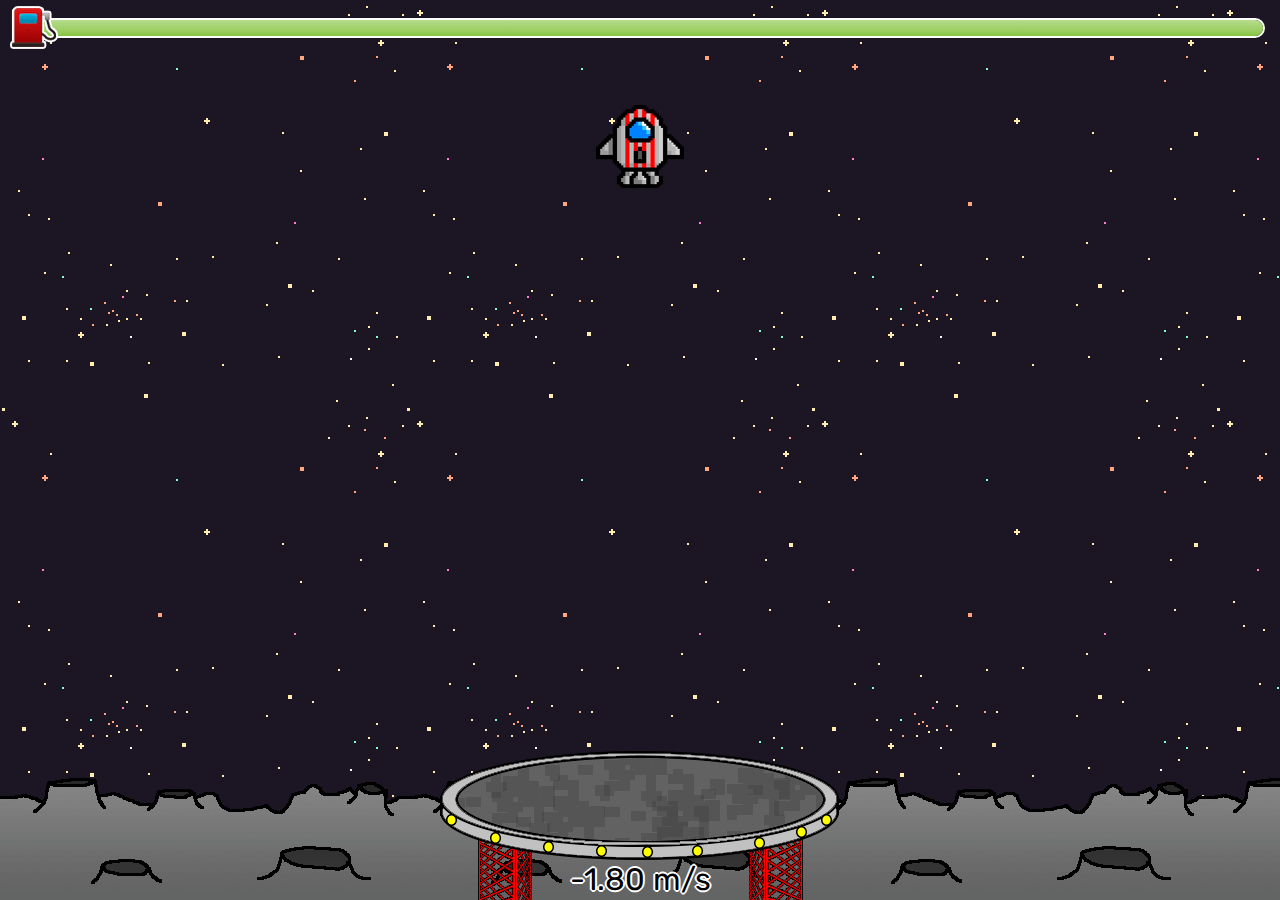
<file: web/lander/index.html>
<!DOCTYPE html>
<html lang="en">
    <head>
        <meta charset="UTF-8">
        <meta name="viewport" content="width=device-width; initial-scale=1.0; maximum-scale=1.0; user-scalable=0;">
        <title>Lunar Landing in HTML5</title>
        <link rel="stylesheet" href="css/style.css">
        <script src="js/jquery-3.1.1.min.js"></script>
        <script src="js/lunar.js"></script>
    </head>
    <body>
        <div id="state">
            <div class="container">
                <h1></h1>
                <h2></h2>
                <div id="time">
                    
                </div>
                <div class="ads">
                    </br>
                    <h4>Google ADS</h4>
                </div>
                <a href="../indexGAME.jsp" onclick="">Go back</a>
                <a href="index.html">Play again</a>
                <a href="../scores.jsp" onclick="">Scores</a>
            </div>
        </div>
        <div id="game">
            <div id="gauge"><div></div></div>
            <div id="ship"></div>
            <div id="explode"></div>
            <div id="moon">
                <div id="landing-pad"><div id="ms">-</div></div>
            </div>
        </div>
    </body>
</html>
</file>
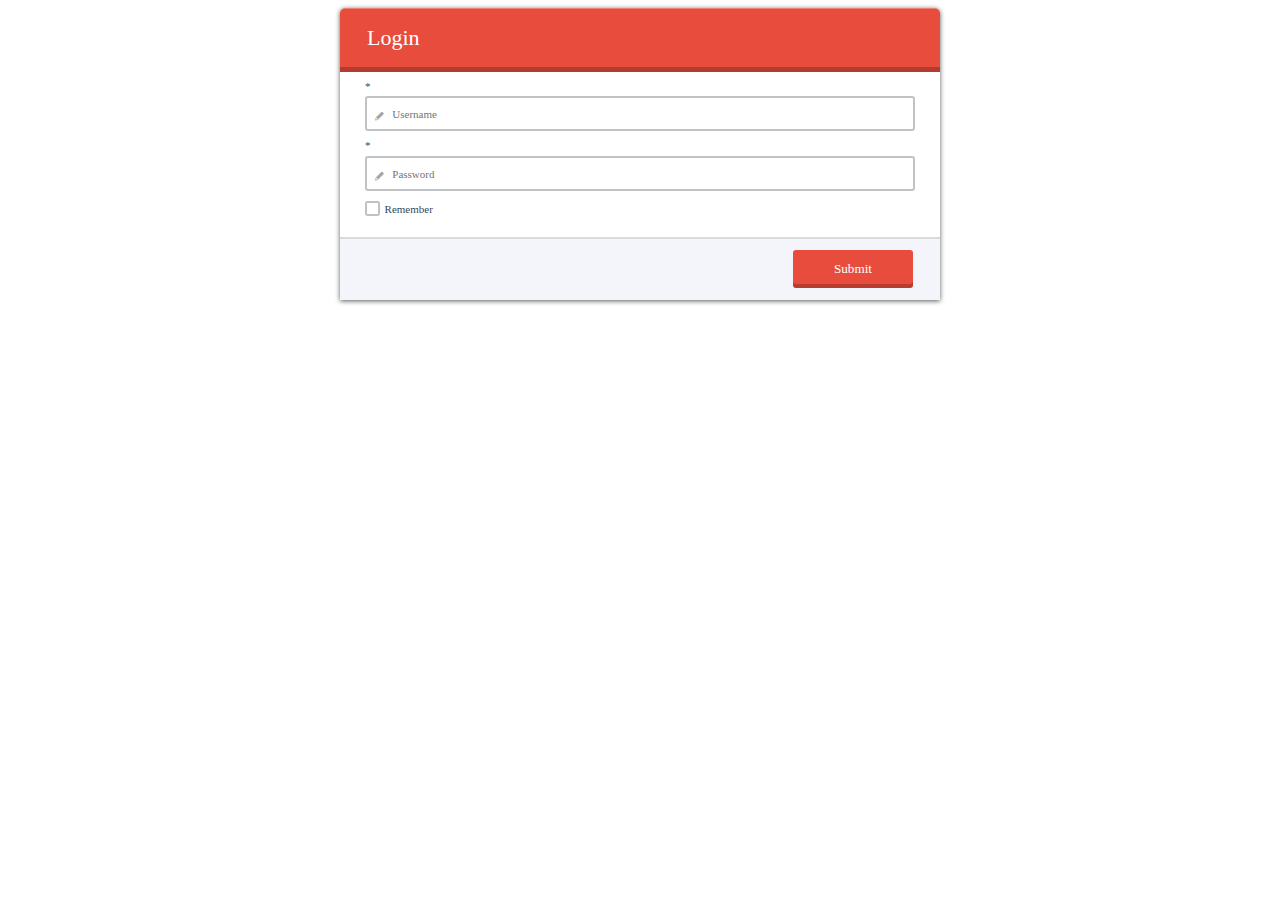
<file: web/login.html>
<!DOCTYPE html>
<!-- Start Formoid form-->
<link rel="stylesheet" href="formoid_files/formoid1/formoid-solid-red.css" type="text/css" />
<script type="text/javascript" src="formoid_files/formoid1/jquery.min.js"></script>
<form class="formoid-solid-red" style="background-color:#FFFFFF;font-size:11px;font-family:'Palatino Linotype','Book Antiqua',Palatino,serif;color:#34495E;max-width:600px;min-width:150px" action="LoginServlet" method="post">
    <div class="title">
        <h2>Login</h2>
    </div>
    <div class="element-input" title="Insert username to login">
        <label class="title"><span class="required">*</span></label>
        <div class="item-cont"><input class="large" type="text" name="input" required="required" placeholder="Username"/><span class="icon-place"></span></div>
    </div>
    <div class="element-input" title="Insert password to login">
        <label class="title"><span class="required">*</span></label>
        <div class="item-cont"><input class="large" type="password" name="input1" required="required" placeholder="Password"/><span class="icon-place"></span></div>
    </div>
    <div class="element-checkbox">
        <label class="title"></label>		
        <div class="column column1"><label><input type="checkbox" name="checkbox[]" value="Remember"/><span>Remember</span></label></div>
        <span class="clearfix"></span>
    </div>
    <div class="submit"><input type="submit" value="Submit"/></div>
</form>
<script type="text/javascript" src="formoid_files/formoid1/formoid-solid-red.js"></script>
<!-- Stop Formoid form-->
</body>
</html>
</file>
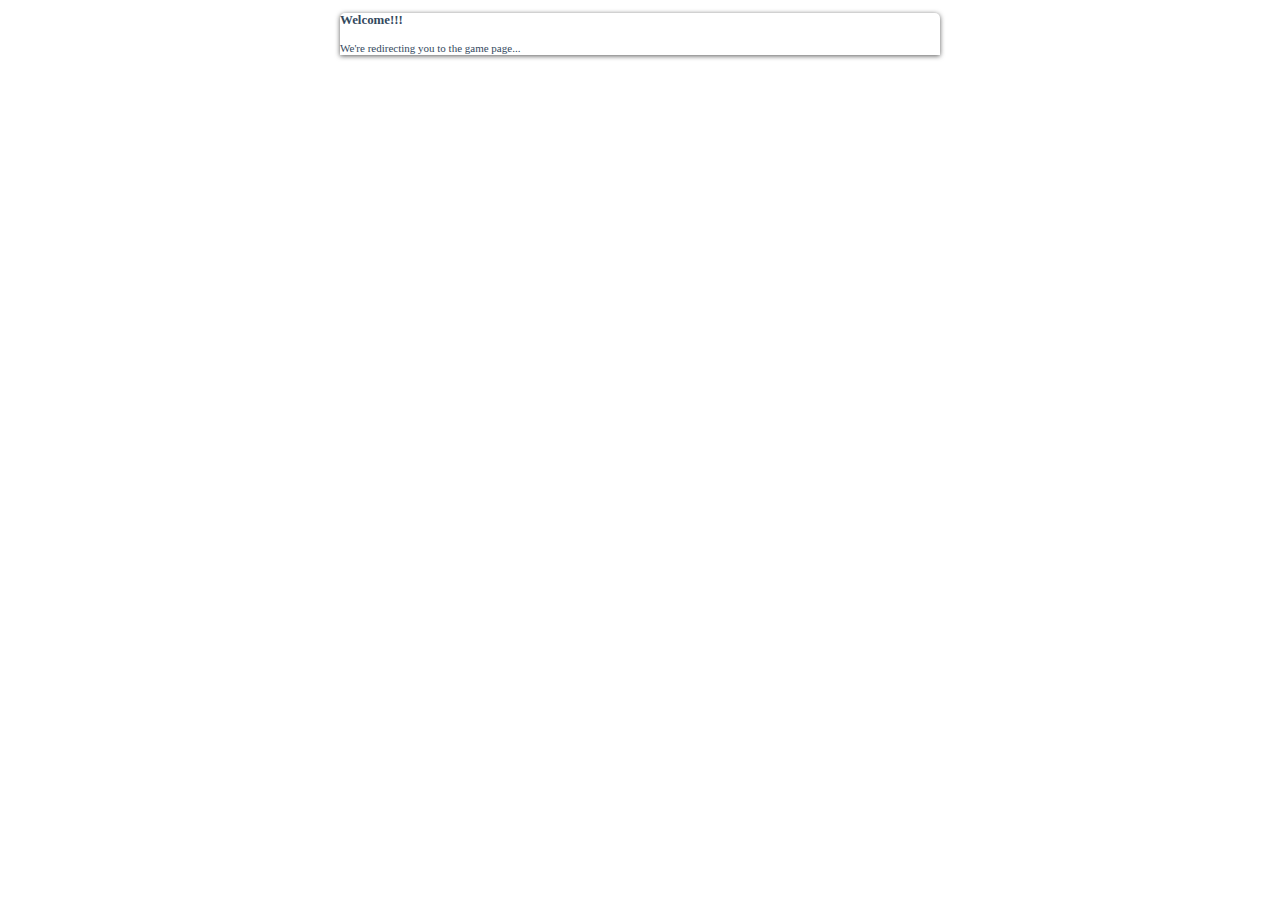
<file: web/loginOK.html>
<!DOCTYPE html>
<!--
To change this license header, choose License Headers in Project Properties.
To change this template file, choose Tools | Templates
and open the template in the editor.
-->
<html>
    <head>
        <title>Login successful</title>
        <meta charset="UTF-8" >
        <meta name="viewport" content="width=device-width, initial-scale=1.0" >
        <meta http-equiv="refresh" content="5; url=indexGAME.jsp">
        <link rel="stylesheet" href="formoid_files/formoid1/formoid-solid-red.css" type="text/css" />
    </head>
    <body>
        <!-- Start Formoid form-->
        <form class="formoid-solid-red" style="background-color:#FFFFFF;font-size:11px;font-family:'Palatino Linotype','Book Antiqua',Palatino,serif;color:#34495E;max-width:600px;min-width:150px" action="RegisterServlet" method="post" >
            <h3>Welcome!!!</h3>
            <p>We're redirecting you to the game page...</p>
        </form>
        <script type="text/javascript" src="formoid_files/formoid1/formoid-solid-red.js"></script>
        <!-- Stop Formoid form-->
    </body>
</html>
</file>
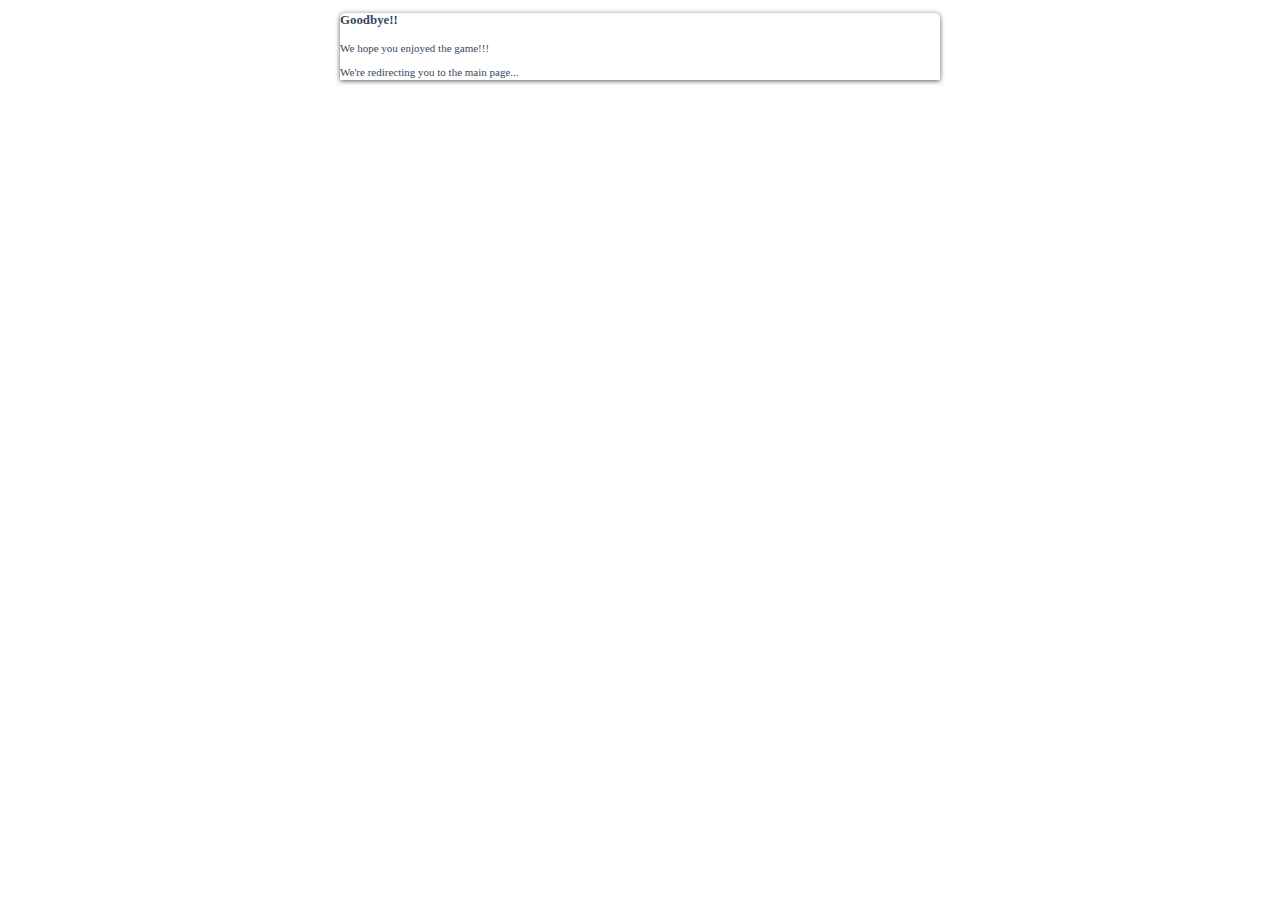
<file: web/logoutINFO.html>
<!DOCTYPE html>
<!--
To change this license header, choose License Headers in Project Properties.
To change this template file, choose Tools | Templates
and open the template in the editor.
-->
<html>
    <head>
        <title>Logout successful</title>
        <meta charset="UTF-8" >
        <meta name="viewport" content="width=device-width, initial-scale=1.0" >
        <meta http-equiv="refresh" content="5; url=index.jsp">
        <link rel="stylesheet" href="formoid_files/formoid1/formoid-solid-red.css" type="text/css" />
    </head>
    <body>
        <!-- Start Formoid form-->
        <form class="formoid-solid-red" style="background-color:#FFFFFF;font-size:11px;font-family:'Palatino Linotype','Book Antiqua',Palatino,serif;color:#34495E;max-width:600px;min-width:150px" action="RegisterServlet" method="post" >
            <h3>Goodbye!!</h3>
            <p>We hope you enjoyed the game!!!</p>
            <p>We're redirecting you to the main page...</p>
        </form>
        <script type="text/javascript" src="formoid_files/formoid1/formoid-solid-red.js"></script>
        <!-- Stop Formoid form-->
    </body>
</html>
</file>
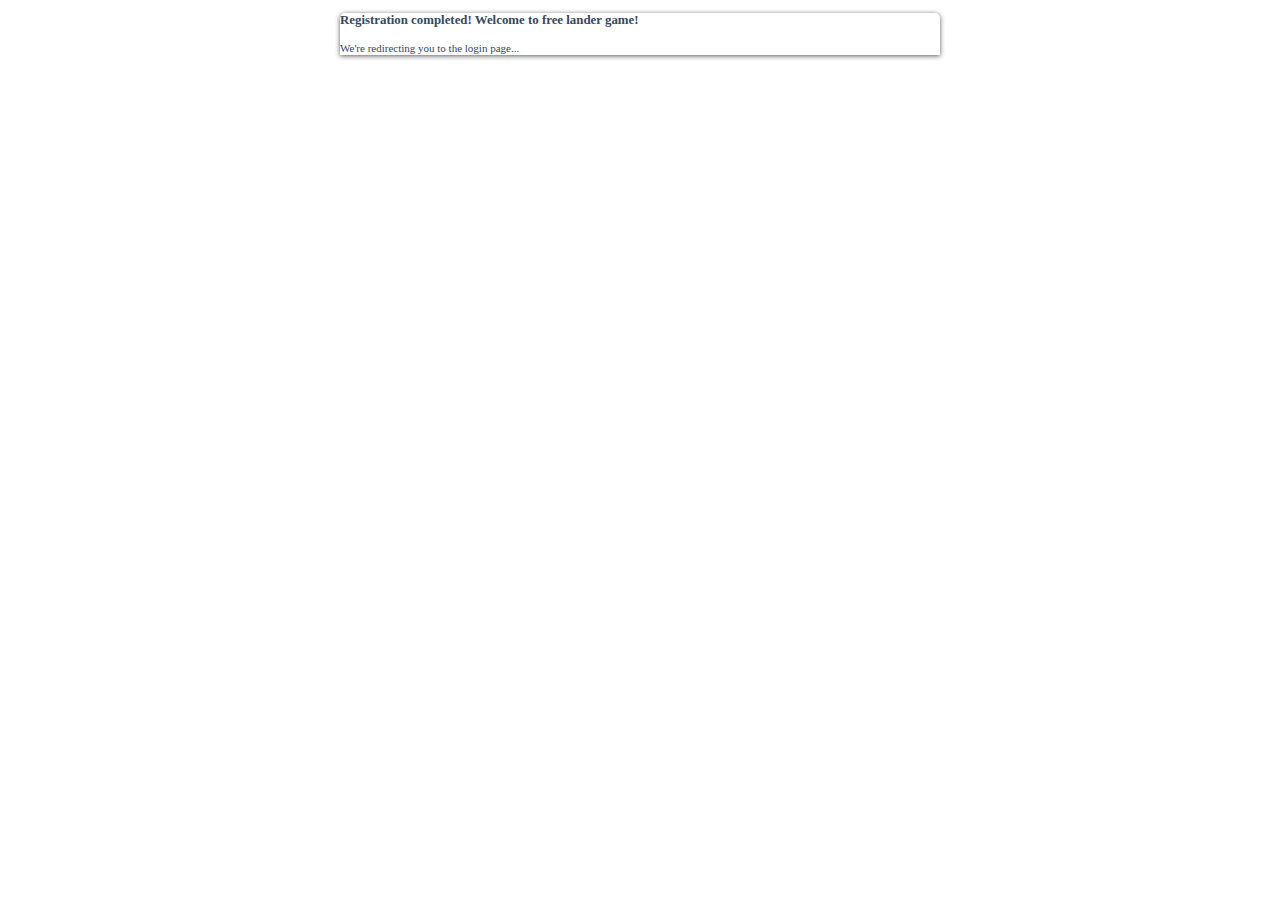
<file: web/registrationOK.html>
<!DOCTYPE html>
<!--
To change this license header, choose License Headers in Project Properties.
To change this template file, choose Tools | Templates
and open the template in the editor.
-->
<html>
    <head>
        <title>Registration completed</title>
        <meta charset="UTF-8" >
        <meta name="viewport" content="width=device-width, initial-scale=1.0" >
        <meta http-equiv="refresh" content="5; url=login.jsp">
        <link rel="stylesheet" href="formoid_files/formoid1/formoid-solid-red.css" type="text/css" />
    </head>
    <body>
        <form class="formoid-solid-red" style="background-color:#FFFFFF;font-size:11px;font-family:'Palatino Linotype','Book Antiqua',Palatino,serif;color:#34495E;max-width:600px;min-width:150px" action="RegisterServlet" method="post" >
            <h3>Registration completed! Welcome to free lander game!</h3>
            <p>We're redirecting you to the login page...</p>
        </form>
        <script type="text/javascript" src="formoid_files/formoid1/formoid-solid-red.js"></script>
        <!-- Stop Formoid form-->
    </body>
</html>
</file>
<file: web/lander/css/style.css>
@import url('https://fonts.googleapis.com/css?family=Rubik');

html, body				{ height: 100%; }
body					{ background: url('../img/bg.png'); margin: 0; overflow: hidden; width: 500px; }
#moon					{ background: url('../img/moon.png') repeat-x; position: absolute; bottom: 0; height: 150px; width: 100%; min-width: 500px; }
#landing-pad			{ background: url('../img/landing-pad.png'); left: 50%; margin-left: -200px; position: absolute; height: 150px; width: 400px; bottom: 0; }
#ship					{ background: url('../img/shipOff.png'); overflow: hidden; position: fixed; width: 100px; height: 100px; left: 50%; margin-left: -50px; z-index: 2; }
#explode.exploded		{ background: transparent; z-index: 2; position: absolute; display: block; width: 300px; height: 200px; left: 50%; margin-left: -150px; }
#gauge					{ border: 2px solid #fff; background: rgba(50, 50, 50, 0.7); position: absolute; width: calc(100% - 30px); height: 20px; box-sizing: border-box; margin: 18px 15px; z-index: 3; border-radius: 10px; }
#gauge::before			{ height: 43px; width: 48px; background: url('../img/fuel.png'); content: ''; position: absolute; z-index: 4; left: -7px; top: -14px; }
#gauge div				{ background: #85c440; background-image: linear-gradient(to bottom, #b7dc8e, #99ce5f 70%, #85c440); width: 100%; height: 100%; border-radius: 10px; }
#landing-pad #ms		{ text-shadow: 2px 0 0 #fff, -2px 0 0 #fff, 0 2px 0 #fff, 0 -2px 0 #fff, 1px 1px #fff, -1px -1px 0 #fff, 1px -1px 0 #fff, -1px 1px 0 #fff; position: absolute; bottom: 5px; line-height: 31px; font-size: 31px; color: #000; font-family: 'Rubik', sans-serif; width: 100%; text-align: center; }
#game					{ width: 100%; height: 100%; position: absolute; }

#state					{ display: none; text-align: center; position: absolute; width: 100%; height: 100%; background: rgba(0,0,0,0.7); color: #fff; z-index: 5; font-family: 'Rubik', sans-serif; }
#state h1				{ line-height: 70px; font-size: 70px; margin: 0; }
#state h1.win			{ text-shadow: 2px 0 0 #44CE00, -2px 0 0 #44CE00, 0 2px 0 #44CE00, 0 -2px 0 #44CE00, 1px 1px #44CE00, -1px -1px 0 #44CE00, 1px -1px 0 #44CE00, -1px 1px 0 #44CE00; }
#state h1.lose			{ text-shadow: 2px 0 0 #f00, -2px 0 0 #f00, 0 2px 0 #f00, 0 -2px 0 #f00, 1px 1px #f00, -1px -1px 0 #f00, 1px -1px 0 #f00, -1px 1px 0 #f00; }
#state h2				{ margin: 0; }
#state a				{ transition: background-color 0.5s; margin-top: 35px; display: inline-block; background: #0f0; background-color: #4CAF50; color: #fff; padding: 15px 32px; text-decoration: none; font-size: 16px; }
#state a:hover			{ background: #72F977; }
#state .container		{ border-top-left-radius: 40px; border-bottom-right-radius: 40px; height: 300px; padding: 20px; background: rgba(50,50,50,0.7); width: 400px; left: 50%; margin-left: -220px; top: 50%; margin-top: -170px; position: absolute; }
#state .ads				{ height: 90px; background: #fff; color: #000; margin-top: 25px; }

@media(max-width: 450px)
{
	#moon 				{ min-width: 300px; }
	#landing-pad		{ width: 270px; margin-left: -135px; height: 100px; background-size: cover; }
	#landing-pad #ms	{ bottom: 0; line-height: 25px; font-size: 25px; }
	
	#state h1			{ line-height: 50px; font-size: 50px; }
	#state .container	{ width: 100%; border-radius: 0; left: 0; margin-left: 0; box-sizing: border-box; }
	#state a			{ margin-top: 15px; }
}
</file>
<file: web/formoid_files/formoid1/formoid-solid-red.css>
/* solid-red */

html{
  height: 100%;
}
.formoid-solid-red{
  margin:0 auto;
}
.formoid-solid-red>div,
.formoid-solid-red>.title{
  margin: 8px;
}
.formoid-solid-red .error-field .required{
  color:#FF9999;
}
.formoid-solid-red .error-field input,
.formoid-solid-red .error-field input[type=text],
.formoid-solid-red .error-field input[type=password],
.formoid-solid-red .error-field input[type=email],
.formoid-solid-red .error-field input[type=url],
.formoid-solid-red .error-field input[type=date],
.formoid-solid-red .error-field input[type=number],
.formoid-solid-red .error-field input[type=tel],
.formoid-solid-red .error-field textarea{
  border-color:#D893A1;
  background-color: #FBE6F2;
}
.formoid-solid-red label.error{
  display:inline-block;
  font-size:0.9em;
}
.formoid-solid-red .error,
.formoid-solid-red .error #recaptcha_widget_div{
  padding: 3px 14px;
  text-shadow: 0 1px 0 rgba(255, 255, 255, 0.5);
  background-color: #fcf8e3;
  border: 1px solid #fbeed5;
  border-radius: 4px;

  color: #b94a48;
  background-color: #f2dede;
  border-color: #eed3d7;
  color: #c09853;
}
.formoid-solid-red .error h4 {
  color: #b94a48;
  margin: 0;
}

.formoid-solid-red .error .close {
  position: relative;
  top: -2px;
  right: -21px;
  line-height: 20px;
}
.formoid-solid-red .column{
  float:left; 
}
/* width = parseInt(100/columns.length)*/
.formoid-solid-red .column1{ width:100%;}
.formoid-solid-red .column2{ width:50%; }
.formoid-solid-red .column3{ width:33%; }
.formoid-solid-red .column4{ width:25%; }
.formoid-solid-red .column5{ width:20%; }



.formoid-solid-red .large{
  width: 100%;
  *width: 94%;
}
.formoid-solid-red .medium{
  width: 50%;
  *width: 47%;
}
.formoid-solid-red .small{
  width: 25%;
  *width: 23%;
}

.formoid-solid-red textarea.large{
  width: 100%;
  *width: 94%;
  height: 20em;
}
.formoid-solid-red textarea.medium{
  width: 100%;
  *width: 94%;
  height: 10em;
}
.formoid-solid-red textarea.small{
  width: 100%;
  *width: 94%;
  height: 5.5em;
}

/* address select style */
.formoid-solid-red .element-address .country {
  position: relative;
}

.frmd{
  display:none;
}
.clearfix {
  *zoom: 1;
}
.clearfix:before,
.clearfix:after {
  display: table;
  line-height: 0;
  content: "";
}


.blurBg,
.blurBg-true{
  background-attachment: fixed;
  background-image:
    -webkit-linear-gradient(5deg, rgba(255, 255, 255, 0.35) -10%, rgba(255, 255, 255, 0) 20%), /* linear bottom */
    -webkit-radial-gradient(40% 60%, ellipse farthest-side, rgba(255, 255, 255, 0.45) -10%, rgba(255, 255, 255, 0) 100%),/* center white */
    -webkit-radial-gradient(50% -10%, circle farthest-side, rgba(255, 255, 255, 0.35) -10%, rgba(255, 255, 255, 0) 30%),/* top center white */
    -webkit-radial-gradient(100% 0%, ellipse farthest-side, rgba(255, 255, 255, 0.35) -10%, rgba(255, 255, 255, 0) 20%),/* top right white */
    -webkit-radial-gradient(0% 0%, ellipse farthest-side, rgba(255, 255, 255, 0.35) -10%, rgba(255, 255, 255, 0) 10%),/* top left white */
    -webkit-radial-gradient(90% 60%, ellipse farthest-side, rgba(0, 0, 0, 0.35) -10%, rgba(0, 0, 0, 0) 100%),/* center right black */
    -webkit-radial-gradient(20% 10%, circle farthest-side, rgba(0, 0, 0, 0.25) -10%, rgba(0, 0, 0, 0) 20%);
  
  background-image:
    linear-gradient(85deg, rgba(255, 255, 255, 0.35) -10%, rgba(255, 255, 255, 0) 20%), /* linear bottom */
    radial-gradient(40% 60%,ellipse farthest-side, rgba(255, 255, 255, 0.45) -10%, rgba(255, 255, 255, 0) 100%),/* center white */
    radial-gradient(50% -10%,circle farthest-side, rgba(255, 255, 255, 0.35) -10%, rgba(255, 255, 255, 0) 30%),/* top center white */
    radial-gradient(100% 0%,ellipse farthest-side, rgba(255, 255, 255, 0.35) -10%, rgba(255, 255, 255, 0) 20%),/* top right white */
    radial-gradient(0% 0%,ellipse farthest-side, rgba(255, 255, 255, 0.35) -10%, rgba(255, 255, 255, 0) 10%),/* top left white */
    radial-gradient(90% 60%,ellipse farthest-side, rgba(0, 0, 0, 0.35) -10%, rgba(0, 0, 0, 0) 100%),/* center right black */
    radial-gradient(20% 10%,circle farthest-side, rgba(0, 0, 0, 0.25) -10%, rgba(0, 0, 0, 0) 20%);/* top left black */
  /*
    radial-gradient(40% 60%,ellipse farthest-side, rgba(255, 255, 255, 0.3) 0%, rgba(255, 255, 255, 0) 50%),
    radial-gradient(50% -10%,circle closest-corner, rgba(255, 255, 255, 0.3) 20%, rgba(255, 255, 255, 0) 50%),
    radial-gradient(0% 100%,ellipse farthest-side, rgba(255, 255, 255, 0.3) 0%, rgba(255, 255, 255, 0) 20%),
    radial-gradient(100% 0%,ellipse farthest-side, rgba(255, 255, 255, 0.3) 0%, rgba(255, 255, 255, 0) 20%),
    radial-gradient(1% 2%,circle farthest-side, rgba(255, 255, 255, 0.2) 0%, rgba(255, 255, 255, 0) 20%);
  */
}

#formoid-info {
  display: block;
  width: 400px;
  margin: 0 auto;
  padding: 10px;
  text-align: center;
  color: #c09853;
  font-size: 12px;
  max-width: 100%;
}/*


Solid style


*/
@font-face {
  font-family: formoid;
  src:url('formoid.eot');
  src:url('formoid.eot?#iefix') format('embedded-opentype'),
  url('formoid.ttf') format('truetype'),
  url('formoid.woff') format('woff'),
  url('formoid.svg#formoid') format('svg');
  font-weight: normal;
  font-style: normal;
}
@font-face {
  font-family: 'icons';
  src: url('icons.eot');
  src: url('icons.eot#iefix') format('embedded-opentype'),
       url('icons.woff') format('woff'),
       url('icons.ttf') format('truetype'),
       url('icons.svg#icons') format('svg');
  font-weight: normal;
  font-style: normal;
}

.formoid-solid-red{
  font-size: 1em;
  line-height: 1.231;

  border-radius: 5px 5px 0 0;
  box-shadow: 0 1px 5px rgba(0, 0, 0, 0.65);
}
.formoid-solid-red label.title{
  font-size: 1em;
  font-weight: 500;
  width: auto;
}
.formoid-solid-red input[type=button]{
  outline: none;
  font-size: 1em;
}
.formoid-solid-red input[type=submit]{
  outline: none;
  font-size: 1.2em;
}
.formoid-solid-red>div{
  position: relative;
  margin-left: 25px;
  margin-right: 25px;
}
.formoid-solid-red h2 {
  margin: 0.2em 0;
  font-size: 2em;
  font-weight: 300;
  color: #fff;
}
.formoid-solid-red h3.title {
  margin-bottom: 0.5em;
  margin-top: 1.5em;
}
.formoid-solid-red h3.section-break-title {
  margin-top: 0.5em;
  margin-bottom: 0.5em;
}

.formoid-solid-red label {
  display: block;
  margin-bottom: 3px;
  clear: both;
}

.formoid-solid-red div, .formoid-solid-red span, .formoid-solid-red label, .formoid-solid-red input, .formoid-solid-red textarea, .formoid-solid-red select, .formoid-solid-red button, .formoid-solid-red ul, .formoid-solid-red li, .formoid-solid-red a{
  font-family: inherit;
  color: inherit;
}
/* Global Declaration */

/*
CORE FUNCTIONALITY 

Not advised to edit stuff below this line
-----------------------------------------------------
*/


/* submit + title */
.formoid-solid-red div.submit,
.formoid-solid-red div.title{
  margin: 0;
  padding-top: 1em;
  padding-bottom: 1em;
}
.formoid-solid-red div.submit{
  vertical-align: middle;
  text-align: right;
  border-top: 2px solid #d6dbdf;
  background-color: #F3F5FA;
}
.formoid-solid-red div.title {
  border-radius: 5px 5px 0 0;
}
.formoid-solid-red div.title h2{
  margin-left: 27px;
}


/* Button & submit*/
.formoid-solid-red input[type=button],
.formoid-solid-red input[type=submit]{
  display: inline-block;
  padding: 4px 12px;
  margin-bottom: 1px;
  color: #fff;
  text-align: left;
  vertical-align: middle;
  cursor: pointer;
  background: #fff;

  -webkit-appearance: none;
  -moz-appearance: none;
  appearance: normal;

  border: 2px solid #bdc3c7;
  -webkit-transition: all 0.25s ease-in-out;
  transition: all 0.25s ease-in-out;
  border-radius:3px;
  box-shadow: inset 0 -0.3em 0 rgba(0, 0, 0, 0.2);
}

.formoid-solid-red input[type=button][disabled] {
  cursor: default;
  opacity: 0.65;
}

.formoid-solid-red input[type=submit]{
  text-align: center;
  opacity: 1;
  color: #ffffff;
  border: none;
  right: 20px;
  margin-right: 27px;
  padding: 11px 41px;
}

.formoid-solid-red input[type=submit]:hover{
  text-decoration: none;
}
.formoid-solid-red input[type=submit]:active{
  box-shadow: inset 0 -0.15em 0 rgba(0, 0, 0, 0.2);
}

/* File input */
.formoid-solid-red .element-file label{
  position: relative;
}
.formoid-solid-red .element-file .title{
  position: static;
}
.formoid-solid-red .element-file .button {
  z-index: 1;
  position: absolute;
  right: 4px;
  top: 4px;
  bottom: 4px;
  float: none;
  font-size: 1em;
  color: #fff;

  padding: 1.8% 1.2em 0 1.2em;
  border-radius: 3px;
  cursor: pointer;
  box-shadow: inset 0 -0.3em 0 rgba(0, 0, 0, 0.2);

  -webkit-transition: all .25s ease-in-out;
  transition: all .25s ease-in-out;
}
.formoid-solid-red .element-file .button:active{
  box-shadow: inset 0 -0.15em 0 rgba(0, 0, 0, 0.2);
}
.formoid-solid-red .element-file .file_text{
  overflow: hidden;
  color: #A9A9A9;
  background-color: #fff;
  -webkit-transition: border-color .25s ease-in-out;
  transition: border-color .25s ease-in-out;
}

.formoid-solid-red .element-file .file_input {
  position: absolute;
  top: 0;
  right: 0;
  bottom: 0;
  padding: 0;
  cursor: pointer;
  opacity: 0;
  filter: alpha(opacity=0);
  width: 100%;
}
* html .formoid-solid-red .element-file .file_input,
*+html .formoid-solid-red .element-file .file_input{
  position: relative;
  left: auto;
  right: auto;
  top: auto;
  bottom: auto;
  width: auto;
  opacity: 1;
  filter: alpha(opacity=100);
}
* html .formoid-solid-red .element-file .button,
*+html .formoid-solid-red .element-file .button{
  display: none;
}
* html .formoid-solid-red .element-file label,
*+html .formoid-solid-red .element-file label,
* html .formoid-solid-red .element-file .file_text,
*+html .formoid-solid-red .element-file .file_text{
  border: none;
}
* html .formoid-solid-red .element-file .title,
*+html .formoid-solid-red .element-file .title{
  display: block;
}


/* Radio & checkbox */
.formoid-solid-red div.element-checkbox, .formoid-solid-red div.element-radio{
  overflow:hidden;
  line-height: 2.2;
}
.formoid-solid-red input[type=checkbox],
.formoid-solid-red input[type=radio]{
  z-index:1;
  position:absolute;
  float: left;
  opacity:0.01;
  font-size: 1.3em;
  width: 1.2em;
  height: 1em;
  margin: 0;
  cursor: pointer;
}

.formoid-solid-red input[type=radio]+span,
.formoid-solid-red input[type=checkbox]+span{
  margin-right:-19px;
  padding-top: 0;
  z-index:0;
  position: relative;
  left: 0;
  top: 0;
  vertical-align:top;
  font-size: 1em;
  line-height: 1.3;
  cursor: pointer;
}
.formoid-solid-red input[type=checkbox]+span:before{
  position: relative;
  font-family: formoid;
  margin-right: 0.2em;
  color: transparent;
  font-size: 1em;
  line-height: 1;
  vertical-align:top;
  -webkit-font-smoothing: antialiased;
  -moz-osx-font-smoothing: grayscale;
}
/* checkbox */
.formoid-solid-red input[type=checkbox]+span:before{
  content: "\e004";
  font-size: 0.65em;
  padding: 0.3em;
  font-weight: bold;
  margin-right: 0.6em;
  line-height: 2;
  border-style: solid;
  border-width: 0.3em;
  -webkit-transition: border-color .5s ease-in-out;
  transition: border-color .5s ease-in-out;
  border-radius:0.3em;
}

/* radio */
.formoid-solid-red input[type=radio]+span:before {
  position: relative;
  font-family: formoid;
  margin-right: 0.2em;
  color: transparent;
  font-size: 1.4em;
  line-height: 1;
  vertical-align:top;
  -webkit-font-smoothing: antialiased;
  -moz-osx-font-smoothing: grayscale;
  -webkit-transition: color .5s ease-in-out;
  transition: color .5s ease-in-out;
}
.formoid-solid-red input[type=radio]+span:before{
  content: "\e001";
}
.formoid-solid-red input[type=radio]:checked+span:before{
  content: "\e000";
}


/* rating */
.formoid-solid-red .rating {
  overflow: hidden;
  display: inline-block;
  position: relative;
}
.formoid-solid-red .rating-input {
  display: none;
}
.formoid-solid-red .rating-star:after {
  font-family: formoid;
  font-size: 2em;
  -webkit-transition: color .5s ease-in-out;
  transition: color .5s ease-in-out;
}
.formoid-solid-red .rating:hover .rating-star:hover:after,
.formoid-solid-red .rating:hover .rating-star:hover ~ .rating-star:after,
.formoid-solid-red .rating-input:checked ~ .rating-star:after {
  content: '\e006';
}
.formoid-solid-red .rating-star,
.formoid-solid-red .rating:hover .rating-star {
  position: relative;
  cursor: default;
  clear: none;
  float: right;
  display: block;
  width: 2.4em;
  height: 2em;
}
.formoid-solid-red .rating-star:after,
.formoid-solid-red .rating:hover .rating-star:after {
  content: '\e007';
}



.formoid-solid-red input[type=text],
.formoid-solid-red input[type=password],
.formoid-solid-red input[type=email],
.formoid-solid-red input[type=url],
.formoid-solid-red input[type=date],
.formoid-solid-red input[type=number],
.formoid-solid-red input[type=tel],
.formoid-solid-red textarea,
.formoid-solid-red .element-file .file_text,
.formoid-solid-red select{
  border-style: solid;
  border-width: 2px;
  border-color: #bdc3c7;
  -webkit-transition: border-color 0.5s ease-in-out;
  transition: border-color 0.5s ease-in-out;
  border-radius:3px;

  padding: 10px 10px 9px 2.3em;
  
  outline:none;
  -o-box-sizing: border-box;
  box-sizing: border-box;

  -webkit-appearance: none;
  -moz-appearance: none;
  appearance: normal;
  
  font-size: 1em;
}
.formoid-solid-red .element-address input[type=text],
.formoid-solid-red .element-name input[type=text],
.formoid-solid-red .element-file .file_text,
.formoid-solid-red textarea{
  width: 100%;
  *width: 94%;
}
.formoid-solid-red textarea{
  height: auto;
}
.formoid-solid-red  select{
  cursor: pointer;
  text-align: left;
  width: 100%;
}
.formoid-solid-red .element-address input[type=text] {
  margin-bottom: 6px;
}



/* icons */
/*
\e800 - icon-text
\e801 - icon-select
\e802 - icon-date
\e803 - icon-num
\e804 - icon-file
\e805 - icon-email
\e806 - icon-url
\e807 - icon-pass
\e808 - icon-phone
\e809 - icon-street
\e80A - icon-city
\e80B - icon-profile
*/

.formoid-solid-red .item-cont,
.formoid-solid-red .element-address .country,
.formoid-solid-red .element-name .nameFirst,
.formoid-solid-red .element-name .nameLast,
.formoid-solid-red .element-address .addr1,
.formoid-solid-red .element-address .addr2,
.formoid-solid-red .element-address .city,
.formoid-solid-red .element-address .state,
.formoid-solid-red .element-address .zip {
  position: relative;
}

.formoid-solid-red .icon-place:before {
  position: absolute;
  font: 1em 'icons';
  vertical-align: top;
  top: 15px;
  left: 0.9em;
  pointer-events: none;
  color: #A2A6A8;
  z-index: 2;
}

.formoid-solid-red .element-input .item-cont .icon-place:before,
.formoid-solid-red .element-textarea .item-cont .icon-place:before {
  content: '\e800';
}
.formoid-solid-red .element-select .item-cont .icon-place:before,
.formoid-solid-red .element-multiple .item-cont .icon-place:before,
.formoid-solid-red .element-address .country .icon-place:before {
  top: 12px;
  content: '\e801';
}
.formoid-solid-red .element-date .item-cont .icon-place:before {
  content: '\e802';
}
.formoid-solid-red .element-number .item-cont .icon-place:before,
.formoid-solid-red .element-address .zip .icon-place:before {
  content: '\e803';
}
.formoid-solid-red .element-file .item-cont .icon-place:before {
  content: '\e804';
}
.formoid-solid-red .element-email .item-cont .icon-place:before {
  content: '\e805';
}
.formoid-solid-red .element-url .item-cont .icon-place:before {
  content: '\e806';
}
.formoid-solid-red .element-password .item-cont .icon-place:before {
  content: '\e807';
}
.formoid-solid-red .element-phone .item-cont .icon-place:before {
  content: '\e808';
}
.formoid-solid-red .element-name .nameFirst .icon-place:before,
.formoid-solid-red .element-name .nameLast .icon-place:before {
  content: '\e80B';
}
.formoid-solid-red .element-address .addr1 .icon-place:before,
.formoid-solid-red .element-address .addr2 .icon-place:before {
  top: 0;
  content: '\e809';
}
.formoid-solid-red .element-address .city .icon-place:before,
.formoid-solid-red .element-address .state .icon-place:before {
  content: '\e80A';
}



/* NAME last first */
.formoid-solid-red .element-name .nameFirst{
  width: 40%;
  *width: 39%;
  left: 0;
  display: inline-block;
  margin-right: 5%;
  vertical-align: top;
  zoom: 1;
  *display: inline;
}
.formoid-solid-red .element-name .nameLast{
  width: 55%;
  *width: 50%;
  display: inline-block;
  vertical-align: top;
  zoom: 1;
  *display: inline;
}
/* ADDRESS */
.formoid-solid-red .element-address .city,
.formoid-solid-red .element-address .zip{
  width: 47%;
  *width: 44%;
  display: inline-block;
  zoom: 1;
  *display: inline;
  vertical-align: top;
  margin-right: 6%;
}
.formoid-solid-red .element-address .state,
.formoid-solid-red .element-address .country{
  width: 47%;
  *width: 44%;
  display: inline-block;
  zoom: 1;
  *display: inline;
  vertical-align: top;
}
.formoid-solid-red .element-address .country select{
  cursor: pointer;
}
.formoid-solid-red .element-address label,
.formoid-solid-red .element-name label{
  font-size: 0.8em;
}
.formoid-solid-red .element-address label.title,
.formoid-solid-red .element-name label.title{
  font-size: 1em;
}

/* type number */
.formoid-solid-red input[type=number]::-webkit-inner-spin-button, 
.formoid-solid-red input[type=number]::-webkit-outer-spin-button{ 
  -webkit-appearance: none;
}

/* recaptcha */
.formoid-solid-red .recaptchatable,
.formoid-solid-red .recaptchatable #recaptcha_image,
.formoid-solid-red .recaptchatable #recaptcha_challenge_field_holder input{
  border-collapse: separate !important;
  border: 2px solid #BDC3C7 !important;
  border-radius: 6px;
}
.formoid-solid-red .recaptchatable #recaptcha_image img{
  border-color: transparent;
  border-radius: 6px;
}

/* ERRORs */
.formoid-solid-red .error,
.formoid-solid-red .error #recaptcha_widget_div{
  display: block;
  background-color: #FBDBCF;
  text-shadow: none;
  border: none;
  padding: 15px;
  border-radius: 3px;
  margin-left: 25px;
  line-height: 1;
}
.formoid-solid-red label.error {
  line-height: 1;
  display: block;
}
.formoid-solid-red .error-label {
  line-height: 1;
  color: #900;
}
.tooltip {
  position: relative;
  margin-top: 6px;
}
.tooltip-arrow {
  position: absolute;
  width: 0;
  height: 0;
  border-color: transparent;
  border-style: solid;
}

.tooltip.bottom .tooltip-arrow {
  top: -8px;
  left: 20px;
  border-bottom-color: #FBDBCF;
  border-width: 0 8px 8px;
}
.alert {
  padding: 8px 35px 8px 14px;
  margin-bottom: 20px;
  text-shadow: 0 1px 0 rgba(255, 255, 255, 0.5);
  background-color: #fcf8e3;
  border: 1px solid #fbeed5;
  border-radius: 4px;
}
.alert,
.alert h4 {
  color: #900;
}

.alert h4 {
  margin: 0;
}

.alert .close {
  position: relative;
  top: -2px;
  right: -21px;
  line-height: 20px;
}


.alert-success {
  color: #468847;
  background-color: #dff0d8;
  border-color: #d6e9c6;
}

.alert-success h4 {
  color: #468847;
}

.alert-error {
  color: #b94a48;
  background-color: #f2dede;
  border-color: #eed3d7;
}

.alert-info {
  color: #3a87ad;
  background-color: #d9edf7;
  border-color: #bce8f1;
}

.alert-info h4 {
  color: #3a87ad;
}




@media all and (max-width:400px){
  .formoid-solid-red .element-radio .column,
  .formoid-solid-red .element-checkbox .column,
  .formoid-solid-red .element-name .nameFirst,
  .formoid-solid-red .element-name .nameLast,
  .formoid-solid-red .element-address .city,
  .formoid-solid-red .element-address span.state,
  .formoid-solid-red .element-address .zip,
  .formoid-solid-red .element-address .country{
    width: 100%;
    display: block;
    margin-right: 0;
  }
}/* .formoid-solid-red color scheme begin */
/*
    first: #E74C3C;
    second: #B13C30;
    third: #EE8176;
*/

.formoid-solid-red input[type=button]:focus,
.formoid-solid-red input[type=button]:active,
.formoid-solid-red input[type=button]:hover,
.formoid-solid-red input[type=button][disabled] {
  border-color: #E74C3C;
}
.formoid-solid-red div.title{
  background-color: #E74C3C;
  border-top: 1px solid #EE8176;
  border-bottom: 5px solid #B13C30;
}

.formoid-solid-red input[type=submit]{
  background-color: #E74C3C;
}

.formoid-solid-red input[type=submit]:hover{
  background-color: #EE8176;
}
.formoid-solid-red input[type=submit]:active{
  background-color: #B13C30;
}

/* File input */
.formoid-solid-red .element-file .button {
  background-color: #E74C3C;
}
.formoid-solid-red .element-file .file_text{
  border-color: #bdc3c7;
}
.formoid-solid-red .element-file label:hover .file_text{
  border-color: #EE8176;
}
.formoid-solid-red .element-file .button:hover {
  background-color: #EE8176;
}
.formoid-solid-red .element-file .button:active {
  background-color: #B13C30;
}
.formoid-solid-red .element-file label:active .file_text{
  border-color: #E74C3C;
}

/* element-submit + element-text */
.formoid-solid-red > .submit,
.formoid-solid-red > .title{
  background-color: #bcc3ca;
}
.formoid-solid-red > .submit{
  background-color: #edeff1;
  border-top: 2px solid #d6dbdf;
}

/* checkbox & radio*/
.formoid-solid-red input[type=checkbox]+span:before{
  border-color: #bdc3c7;
}
.formoid-solid-red input[type=checkbox]:hover+span:before{
  border-color: #EE8176;
}
.formoid-solid-red input[type=checkbox]:checked+span:before{
  color: #E74C3C;
  border-color: #E74C3C;
}

/* radio */
.formoid-solid-red input[type=radio]+span:before{
  color: #bdc3c7;
}
.formoid-solid-red input[type=radio]:hover+span:before{
  color: #EE8176;
}
.formoid-solid-red input[type=radio]:checked+span:before{
  color: #E74C3C;
}

/* rating */
.formoid-solid-red .rating-star:after,
.formoid-solid-red .rating:hover .rating-star:after {
  color: #bdc3c7;
}
.formoid-solid-red .rating:hover .rating-star:hover:after,
.formoid-solid-red .rating:hover .rating-star:hover ~ .rating-star:after {
  color: #EE8176;
}
.formoid-solid-red .rating-input:checked ~ .rating-star:after {
  color: #E74C3C;
}


.formoid-solid-red input[type=text]:hover,
.formoid-solid-red input[type=tel]:hover,
.formoid-solid-red input[type=password]:hover,
.formoid-solid-red input[type=email]:hover,
.formoid-solid-red input[type=url]:hover,
.formoid-solid-red input[type=date]:hover,
.formoid-solid-red input[type=number]:hover,
.formoid-solid-red input[type=file]:hover,
.formoid-solid-red textarea:hover,
.formoid-solid-red select:hover {
  border-color: #EE8176;
}
.formoid-solid-red input[type=text]:focus,
.formoid-solid-red input[type=tel]:focus,
.formoid-solid-red input[type=password]:focus,
.formoid-solid-red input[type=email]:focus,
.formoid-solid-red input[type=url]:focus,
.formoid-solid-red input[type=date]:focus,
.formoid-solid-red input[type=number]:focus,
.formoid-solid-red input[type=file]:focus,
.formoid-solid-red textarea:focus,
.formoid-solid-red select:focus{
  border-color: #E74C3C;
}



/* element icons */
.formoid-solid-red input:focus ~ .icon-place:before,
.formoid-solid-red textarea:focus ~ .icon-place:before,
.formoid-solid-red select:focus ~ .icon-place:before,
.formoid-solid-red .select.open ~ .icon-place:before,
.formoid-solid-red input[type=file]:focus ~ .icon-place:before,
.formoid-solid-red .button:focus ~ .icon-place:before,
.formoid-solid-red .file_text:focus ~ .icon-place:before {
  color: #E74C3C;
}



/* bootstrap select */
.formoid-solid-red .dropdown-menu li.active > a,
.formoid-solid-red .dropdown-menu li.selected > a,
.formoid-solid-red .dropdown-menu li.active > a.highlighted,
.formoid-solid-red .dropdown-menu li.selected > a.highlighted,
.formoid-solid-red .dropdown-inverse li.active > a,
.formoid-solid-red .dropdown-inverse li.selected > a {
  background-color: #E74C3C;
}
.formoid-solid-red .btn.btn-primary:hover,
.formoid-solid-red .btn.btn-primary:focus,
.formoid-solid-red .btn-group:focus .btn.btn-primary.dropdown-toggle {
  border-color: #EE8176;
}
.formoid-solid-red .btn.btn-primary:active,
.formoid-solid-red .btn-group.open .btn.btn-primary.dropdown-toggle,
.formoid-solid-red .btn.btn-primary.active,
.formoid-solid-red .dropdown-menu li.active > a:hover,
.formoid-solid-red .dropdown-menu li.selected > a:hover,
.formoid-solid-red .dropdown-menu li.active > a.highlighted:hover,
.formoid-solid-red .dropdown-menu li.selected > a.highlighted:hover,
.formoid-solid-red .dropdown-menu li.active > a:focus,
.formoid-solid-red .dropdown-menu li.selected > a:focus,
.formoid-solid-red .dropdown-menu li.active > a.highlighted:focus,
.formoid-solid-red .dropdown-menu li.selected > a.highlighted:focus {
  border-color: #E74C3C;
}
.formoid-solid-red .dropdown-arrow {
  border-bottom: 8px solid #E74C3C;
}
.formoid-solid-red .dropdown-menu {
  border: 2px solid #E74C3C;
}




/* datepicker */
.datepicker {
  border: 2px solid #E74C3C;
}
.datepicker:before {
  border-bottom: 7px solid #E74C3C;
}
.datepicker td.active,
.datepicker td.active:hover,
.datepicker td.active:hover:hover,
.datepicker td.active:focus,
.datepicker td.active:hover:focus,
.datepicker td.active:active,
.datepicker td.active:hover:active,
.datepicker td.active.active,
.datepicker td.active:hover.active,
.datepicker td.active.disabled,
.datepicker td.active:hover.disabled,
.datepicker td.active[disabled],
.datepicker td.active:hover[disabled],
.datepicker td.active:active,
.datepicker td.active:hover:active,
.datepicker td.active.active,
.datepicker td.active:hover.active,
.datepicker td span.active,
.datepicker td span.active:hover,
.datepicker td span.active:focus,
.datepicker td span.active:active,
.datepicker td span.active.active,
.datepicker td span.active.disabled,
.datepicker td span.active[disabled]{
  color: #ffffff;
  background-image: none;
  background-color: #E74C3C;
}

/* .formoid-solid-red color scheme begin end *//* 

bootstrap 

*/
.formoid-solid-red .dropdown-menu {
  position: absolute;
  top: 100%;
  left: 0;
  z-index: 1000;
  display: none;
  min-width: 160px;
  padding: 5px 0;
  margin: 2px 0 0;
  list-style: none;
  background-color: #ffffff;
  border-radius: 0;
  box-shadow: 0 5px 10px rgba(0, 0, 0, 0.2);
  background-clip: padding-box;
  border-radius: 3px;
}

.formoid-solid-red .dropdown-menu > li > a:hover,
.formoid-solid-red .dropdown-menu > li > a:focus,
.formoid-solid-red .dropdown-submenu:hover > a,
.formoid-solid-red .dropdown-submenu:focus > a {
  text-decoration: none;
}

.formoid-solid-red .btn-group {
  position: relative;
  display: inline-block;
  *display: inline;
  *margin-left: .3em;
  white-space: nowrap;
  vertical-align: middle;
  *zoom: 1;
}

.formoid-solid-red .btn-group > .dropdown-menu{
  font-size: 1em;
}

.formoid-solid-red .btn{
  text-align: left;
  border: 0;
  cursor: pointer;

  width: 100%;
  height: 100%;
  padding: 10px 10px 9px 2.3em;

  outline:none;

  -webkit-transition: 0.5s;
  transition: 0.5s;
  -o-box-sizing: border-box;
  box-sizing: border-box;

  -webkit-appearance: none;
  -moz-appearance: none;
  appearance: normal;
  border-radius: 3px;

  border: 2px solid #BDC3C7;
  background-color: #fff;

  font-size: 1em;
}
.formoid-solid-red .btn:active,
.formoid-solid-red .btn-group.open .btn.dropdown-toggle,
.formoid-solid-red .btn.active {
  box-shadow: none;
}
.formoid-solid-red .btn.disabled,
.formoid-solid-red .btn[disabled] {
  background-color: #bdc3c7;
  color: rgba(255, 255, 255, 0.75);
  box-shadow: none;
  opacity: 0.7;
  filter: alpha(opacity=70);
}

.formoid-solid-red .select {
  width: 100%;
}

.formoid-solid-red .select .btn .filter-option {
  position: absolute;
  left: 2.4em;
  right: 30px;
  overflow: hidden;
  text-align: left;
}

.formoid-solid-red .select .btn .dropdown-toggle {
  border-radius: 6px;
}
.formoid-solid-red .select .btn .dropdown-menu {
  min-width: 100%;
  box-sizing: border-box;
}
.formoid-solid-red .select .btn .dropdown-menu li:not(.disabled) > a:hover small {
  color: rgba(255, 255, 255, 0.004);
}

.formoid-solid-red .select .btn > .disabled,
.formoid-solid-red .select .btn .dropdown-menu li.disabled > a {
  cursor: default;
}

.formoid-solid-red .dropdown-menu {
  overflow-x: hidden;
  display: block;
  opacity: 0;
  visibility: hidden;
  width: 99%;
  box-shadow: none;
  -webkit-transition: 0.25s;
  transition: 0.25s;
  -webkit-backface-visibility: hidden;
}
.formoid-solid-red .dropdown-menu.typeahead {
  display: none;
  opacity: 1;
  visibility: visible;
  width: auto;
}
.formoid-solid-red .open > .dropdown-menu {
  margin-top: 8px;
  opacity: 1;
  visibility: visible;
}
.formoid-solid-red .dropdown-menu li:first-child dt + a {
  border-radius: 0;
}
.formoid-solid-red .dropdown-menu li.active > a,
.formoid-solid-red .dropdown-menu li.selected > a,
.formoid-solid-red .dropdown-menu li.active > a.highlighted,
.formoid-solid-red .dropdown-menu li.selected > a.highlighted,
.formoid-solid-red .dropdown-menu li.active > a:hover,
.formoid-solid-red .dropdown-menu li.selected > a:hover,
.formoid-solid-red .dropdown-menu li.active > a.highlighted:hover,
.formoid-solid-red .dropdown-menu li.selected > a.highlighted:hover,
.formoid-solid-red .dropdown-menu li.active > a:focus,
.formoid-solid-red .dropdown-menu li.selected > a:focus,
.formoid-solid-red .dropdown-menu li.active > a.highlighted:focus,
.formoid-solid-red .dropdown-menu li.selected > a.highlighted:focus {
  color: #ffffff;
}
.formoid-solid-red .dropdown-menu li > a {
  padding: 6px 15px 6px;
  text-decoration: none;
  *zoom: 1;
  -webkit-backface-visibility: hidden;
  display: block;
  clear: both;
  white-space: nowrap;
  -webkit-transition: 0.5s;
  transition: 0.5s;
}
.formoid-solid-red .dropdown-menu li > a:before,
.formoid-solid-red .dropdown-menu li > a:after {
  display: table;
  content: "";
}
.formoid-solid-red .dropdown-menu li > a:after {
  clear: both;
}
.formoid-solid-red .dropdown-menu li > a.highlighted {
  background: #c9cfd4;
  color: #ffffff;
}
.formoid-solid-red .dropdown-menu li > a.highlighted:hover,
.formoid-solid-red .dropdown-menu li > a.highlighted:focus {
  background: #bac1c8;
  color: #ffffff;
}
.formoid-solid-red .dropdown-menu li > a:before {
  margin-top: 3px;
}

.formoid-solid-red .dropdown-menu li dt {
  margin-bottom: 3px;
  margin-top: 12px;
  padding: 0 15px;
}
.formoid-solid-red .dropdown-inverse {
  padding-top: 4px;
}
.formoid-solid-red .dropdown-inverse li {
  margin: 0 4px -2px;
}
.formoid-solid-red .dropdown-inverse li:first-child > a,
.formoid-solid-red .dropdown-inverse li:last-child > a {
  border-radius: 0;
  padding-bottom: 7px;
}
.formoid-solid-red .dropdown-inverse li.active > a,
.formoid-solid-red .dropdown-inverse li.selected > a {
  position: relative;
  z-index: 1;
  border-radius: 3px;
}
.formoid-solid-red .dropdown-inverse li dt {
  padding-left: 11px;
  padding-right: 11px;
}
.formoid-solid-red .dropdown-inverse li .divider {
  margin-left: 11px;
  margin-right: 11px;
}
.formoid-solid-red .dropdown-inverse li > a.highlighted {
  background: #526476;
}
.formoid-solid-red .dropdown-inverse li > a.highlighted:hover,
.formoid-solid-red .dropdown-inverse li > a.highlighted:focus {
  background: #677786;
}
.formoid-solid-red .dropdown-inverse li .divider {
  background-color: #526476;
  border-bottom-color: #526476;
}
.formoid-solid-red .dropdown-menu.pull-right {
  right: 0;
  left: auto;
}
.formoid-solid-red .dropdown-arrow {
  margin-top: 0;
  opacity: 0;
  position: absolute;
  left: 13px;
  top: 100%;
  -webkit-transition: 0.25s;
  transition: 0.25s;
  -webkit-backface-visibility: hidden;
  width: 0; 
  height: 0; 
  border-left: 8px solid transparent;
  border-right: 8px solid transparent;
  z-index: 10;
}
.formoid-solid-red .open > .dropdown-arrow {
  margin-top: 0;
  opacity: 1;
}/*!
 * Datepicker for Bootstrap
 *
 * Copyright 2012 Stefan Petre
 * Licensed under the Apache License v2.0
 * http://www.apache.org/licenses/LICENSE-2.0
 *
 */
.datepicker {
  width: 14em;
  position: absolute;
  background-color: #fff;
  color: #34495e;
  font-size: 1em;
  top: 0;
  left: 0;
  padding: 4px;
  margin-top: 8px;
  border-radius: 4px;
  display: none;
  z-index: 10;
}
.datepicker:before {
  content: '';
  display: inline-block;
  border-left: 7px solid transparent;
  border-right: 7px solid transparent;
  position: absolute;
  top: -9px;
  left: 6px;
}
.datepicker:after {
  content: '';
  display: inline-block;
  border-left: 6px solid transparent;
  border-right: 6px solid transparent;
  border-bottom: 6px solid #ffffff;
  position: absolute;
  top: -6px;
  left: 7px;
}
.datepicker > div {
  display: none;
}
.datepicker table {
  width: 100%;
  margin: 0;
}
.datepicker td,
.datepicker th {
  text-align: center;
  width: 2.9em;
  border-radius: 4px;
}
.datepicker td.day:hover {
  background: #eeeeee;
  cursor: pointer;
}
.datepicker td.day.disabled {
  color: #eeeeee;
}
.datepicker td.old,
.datepicker td.new {
  color: #999999;
}
.datepicker td.active,
.datepicker td.active:hover {
  color: #ffffff;
  background-image: none;
  text-shadow: 0 -1px 0 rgba(0, 0, 0, 0.25);
}

.datepicker td span {
  display: block;
  width: 1.5em;
  height: 1.7em;
  line-height: 1.6;
  float: left;
  margin: 2px;
  cursor: pointer;
  border-radius: 4px;
}
.datepicker .datepicker-months td span,
.datepicker .datepicker-years td span {
  width: 3.5em;
  height: 3em;
  line-height: 3;
}
.datepicker td span:hover {
  background: #eeeeee;
}
.datepicker td span.active {
  text-shadow: 0 -1px 0 rgba(0, 0, 0, 0.25);
}

.datepicker td span.old {
  color: #999999;
}
.datepicker thead tr:first-child th {
  cursor: pointer;
}
.datepicker thead tr:first-child th:hover {
  background: #eeeeee;
}
.input-append.date .add-on i,
.input-prepend.date .add-on i {
  display: block;
  cursor: pointer;
  width: 16px;
  height: 16px;
}
</file>
